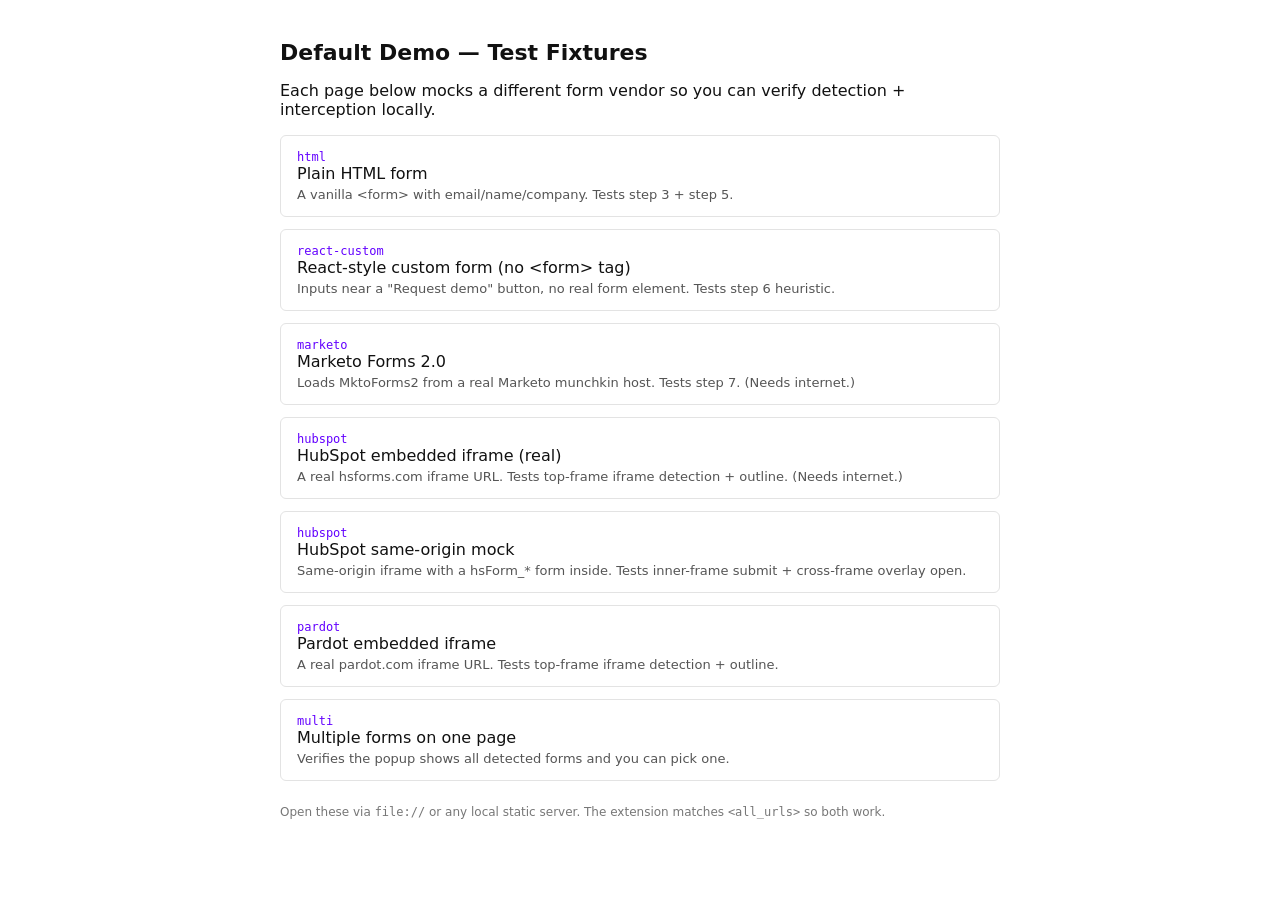
<file: test/index.html>
<!DOCTYPE html>
<html lang="en">
  <head>
    <meta charset="UTF-8" />
    <title>Default Demo — Test Fixtures</title>
    <style>
      body { font-family: -apple-system, system-ui, sans-serif; max-width: 720px; margin: 40px auto; padding: 0 16px; color: #111; }
      h1 { font-size: 22px; }
      .grid { display: grid; gap: 12px; }
      a { display: block; padding: 14px 16px; border: 1px solid #e3e3e3; border-radius: 6px; text-decoration: none; color: #111; }
      a:hover { border-color: #6300ff; }
      .vendor { font-family: ui-monospace, monospace; font-size: 12px; color: #6300ff; }
      .desc { font-size: 13px; color: #555; margin-top: 4px; }
      .note { font-size: 12px; color: #777; margin-top: 24px; }
    </style>
  </head>
  <body>
    <h1>Default Demo — Test Fixtures</h1>
    <p>Each page below mocks a different form vendor so you can verify detection + interception locally.</p>

    <div class="grid">
      <a href="html-form.html">
        <div class="vendor">html</div>
        <div>Plain HTML form</div>
        <div class="desc">A vanilla &lt;form&gt; with email/name/company. Tests step 3 + step 5.</div>
      </a>
      <a href="react-custom.html">
        <div class="vendor">react-custom</div>
        <div>React-style custom form (no &lt;form&gt; tag)</div>
        <div class="desc">Inputs near a "Request demo" button, no real form element. Tests step 6 heuristic.</div>
      </a>
      <a href="marketo.html">
        <div class="vendor">marketo</div>
        <div>Marketo Forms 2.0</div>
        <div class="desc">Loads MktoForms2 from a real Marketo munchkin host. Tests step 7. (Needs internet.)</div>
      </a>
      <a href="hubspot.html">
        <div class="vendor">hubspot</div>
        <div>HubSpot embedded iframe (real)</div>
        <div class="desc">A real hsforms.com iframe URL. Tests top-frame iframe detection + outline. (Needs internet.)</div>
      </a>
      <a href="hubspot-local-mock.html">
        <div class="vendor">hubspot</div>
        <div>HubSpot same-origin mock</div>
        <div class="desc">Same-origin iframe with a hsForm_* form inside. Tests inner-frame submit + cross-frame overlay open.</div>
      </a>
      <a href="pardot.html">
        <div class="vendor">pardot</div>
        <div>Pardot embedded iframe</div>
        <div class="desc">A real pardot.com iframe URL. Tests top-frame iframe detection + outline.</div>
      </a>
      <a href="multi.html">
        <div class="vendor">multi</div>
        <div>Multiple forms on one page</div>
        <div class="desc">Verifies the popup shows all detected forms and you can pick one.</div>
      </a>
    </div>

    <p class="note">Open these via <code>file://</code> or any local static server. The extension matches <code>&lt;all_urls&gt;</code> so both work.</p>
  </body>
</html>
</file>
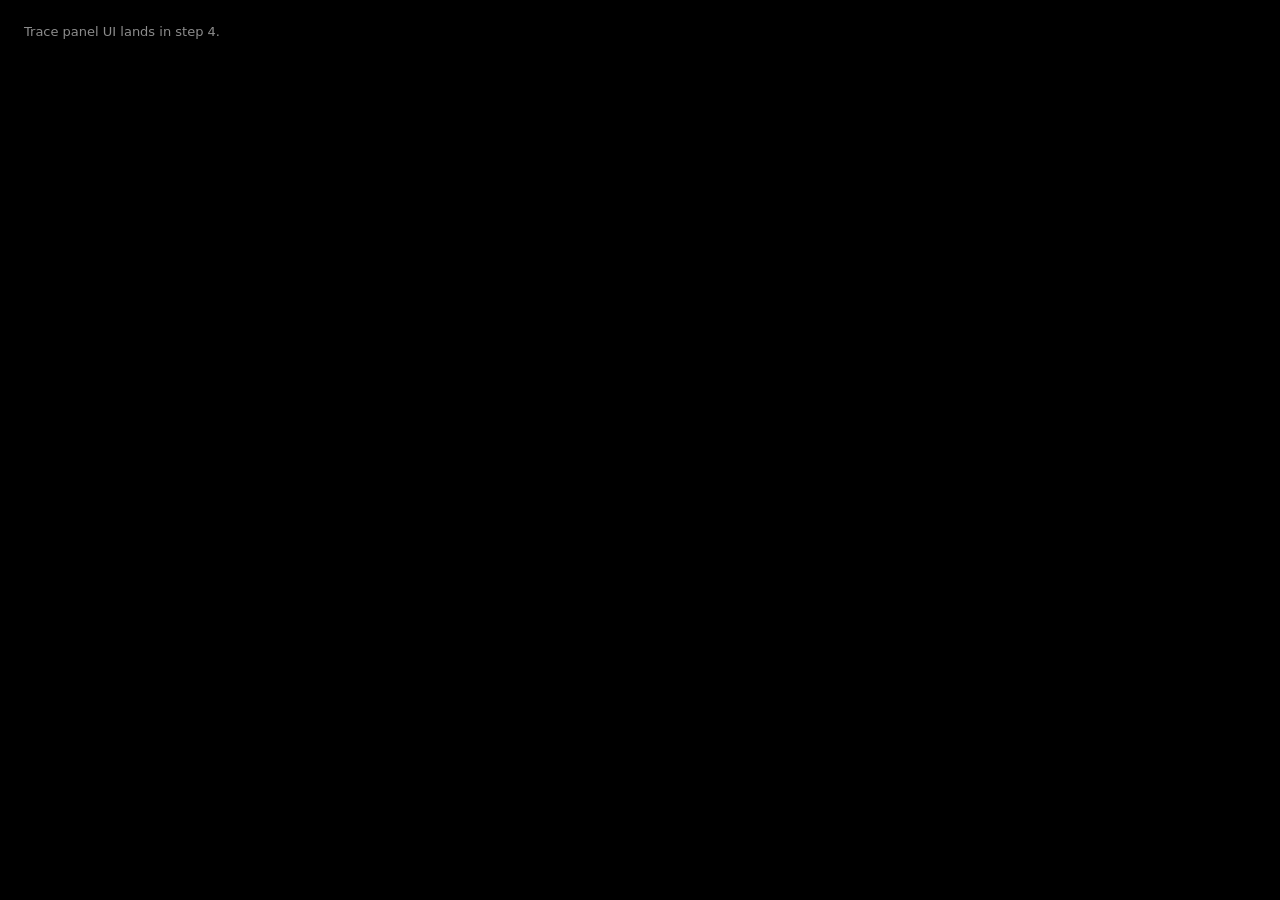
<file: overlay/overlay.html>
<!DOCTYPE html>
<html lang="en">
  <head>
    <meta charset="UTF-8" />
    <title>Default Demo Trace</title>
    <link rel="stylesheet" href="overlay.css" />
  </head>
  <body>
    <!-- Step 4 builds this out. -->
    <div class="placeholder">Trace panel UI lands in step 4.</div>
    <script src="overlay.js"></script>
  </body>
</html>
</file>
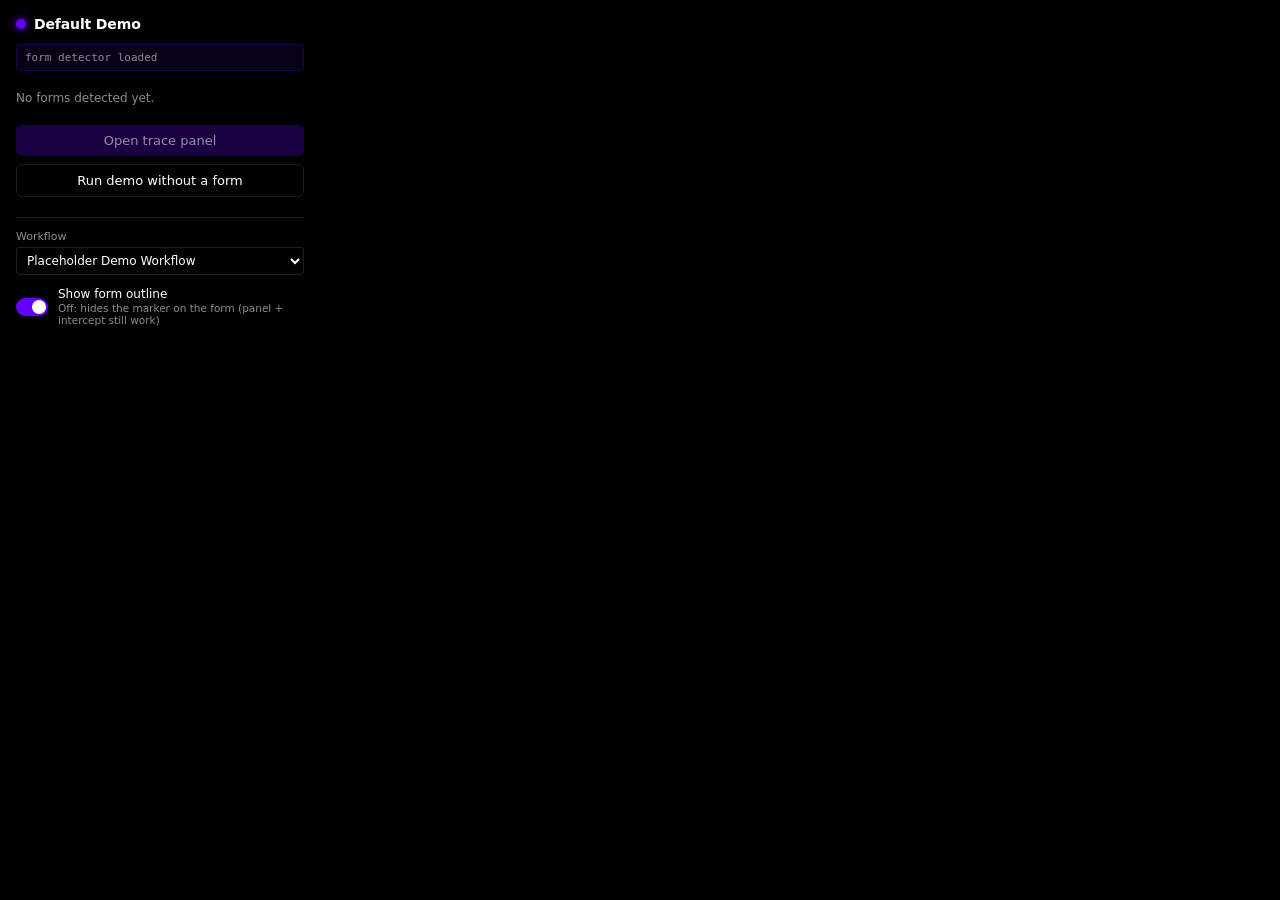
<file: popup/popup.html>
<!DOCTYPE html>
<html lang="en">
  <head>
    <meta charset="UTF-8" />
    <title>Default Demo</title>
    <link rel="stylesheet" href="popup.css" />
  </head>
  <body>
    <div class="header">
      <div class="logo-dot"></div>
      <h1>Default Demo</h1>
    </div>

    <div class="status" id="status">form detector loaded</div>

    <div class="forms" id="forms">
      <div class="empty">No forms detected yet.</div>
    </div>

    <button class="primary" id="open-trace" disabled>Open trace panel</button>
    <button class="secondary" id="run-sandbox">Run demo without a form</button>
    <!-- v1: hide manual picker until we re-enable it -->
    <button class="secondary" id="pick-fields" hidden>Pick form fields</button>
    <button class="ghost" id="clear-picks" hidden>Clear saved picks</button>

    <div class="footer">
      <label class="picker">
        Workflow
        <select id="workflow-picker">
          <option value="placeholder">Placeholder Demo Workflow</option>
        </select>
      </label>

      <label class="toggle">
        <input type="checkbox" id="auto-open-toggle" checked />
        <span class="toggle-track"><span class="toggle-thumb"></span></span>
        <span class="toggle-label">
          Show form outline
          <span class="toggle-help">Off: hides the marker on the form (panel + intercept still work)</span>
        </span>
      </label>
    </div>

    <script src="popup.js"></script>
  </body>
</html>
</file>
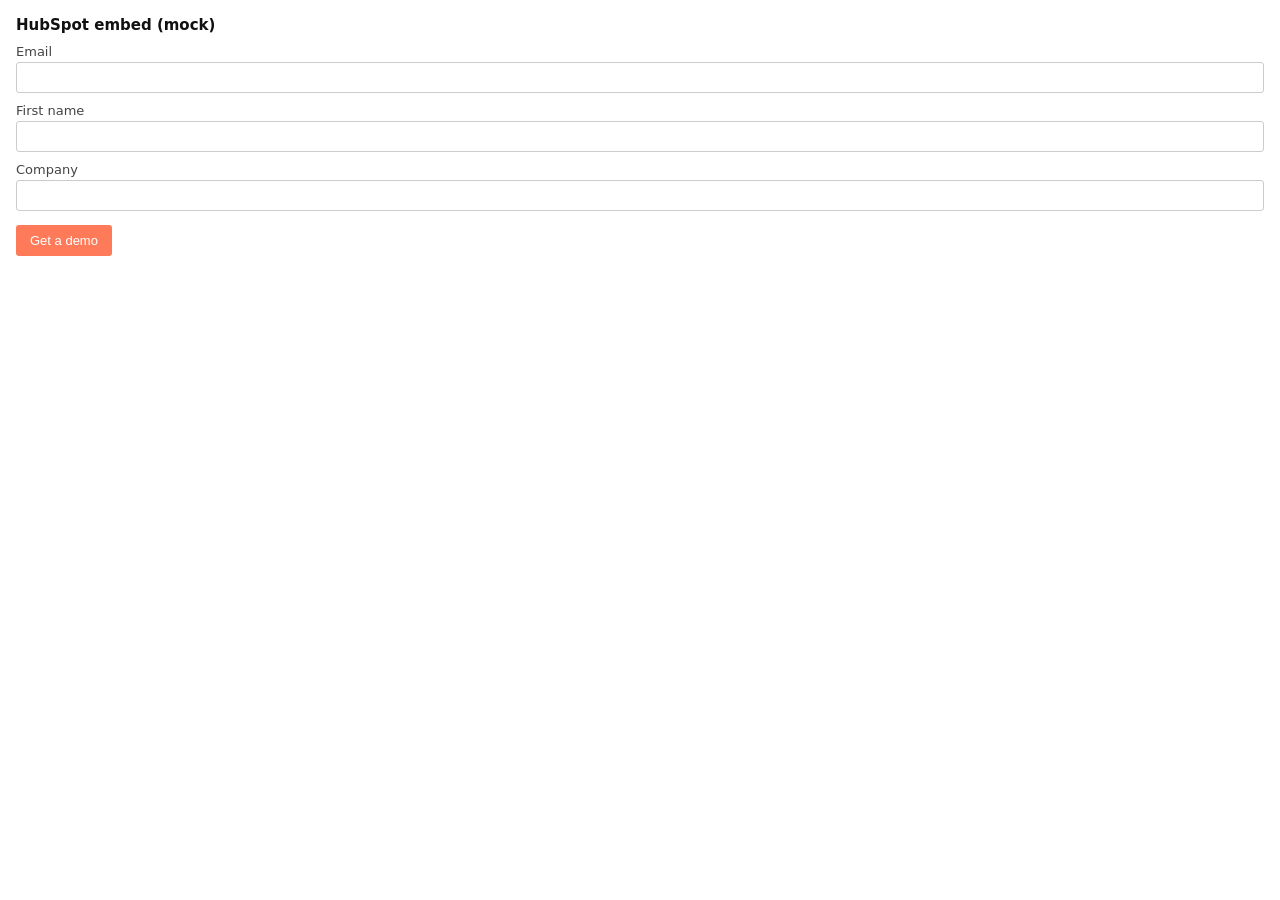
<file: test/_hubspot-iframe-content.html>
<!DOCTYPE html>
<html lang="en">
  <head>
    <meta charset="UTF-8" />
    <title>HubSpot iframe content (mock)</title>
    <style>
      body { font-family: -apple-system, system-ui, sans-serif; margin: 16px; color: #111; background: #fff; }
      label { display: block; margin-top: 10px; font-size: 13px; color: #444; }
      input { width: 100%; padding: 7px 9px; border: 1px solid #ccc; border-radius: 3px; font-size: 13px; box-sizing: border-box; margin-top: 3px; }
      button { margin-top: 14px; padding: 8px 14px; background: #ff7a59; color: white; border: none; border-radius: 3px; font-size: 13px; cursor: pointer; }
      h2 { font-size: 15px; margin: 0 0 10px; }
    </style>
  </head>
  <body>
    <h2>HubSpot embed (mock)</h2>
    <form id="hsForm_test_abc" action="https://api.hsforms.com/submissions/v3/integration/submit/123/abc" method="POST">
      <label>Email <input type="email" name="email" required /></label>
      <label>First name <input type="text" name="firstname" required /></label>
      <label>Company <input type="text" name="company" required /></label>
      <button type="submit">Get a demo</button>
    </form>
  </body>
</html>
</file>
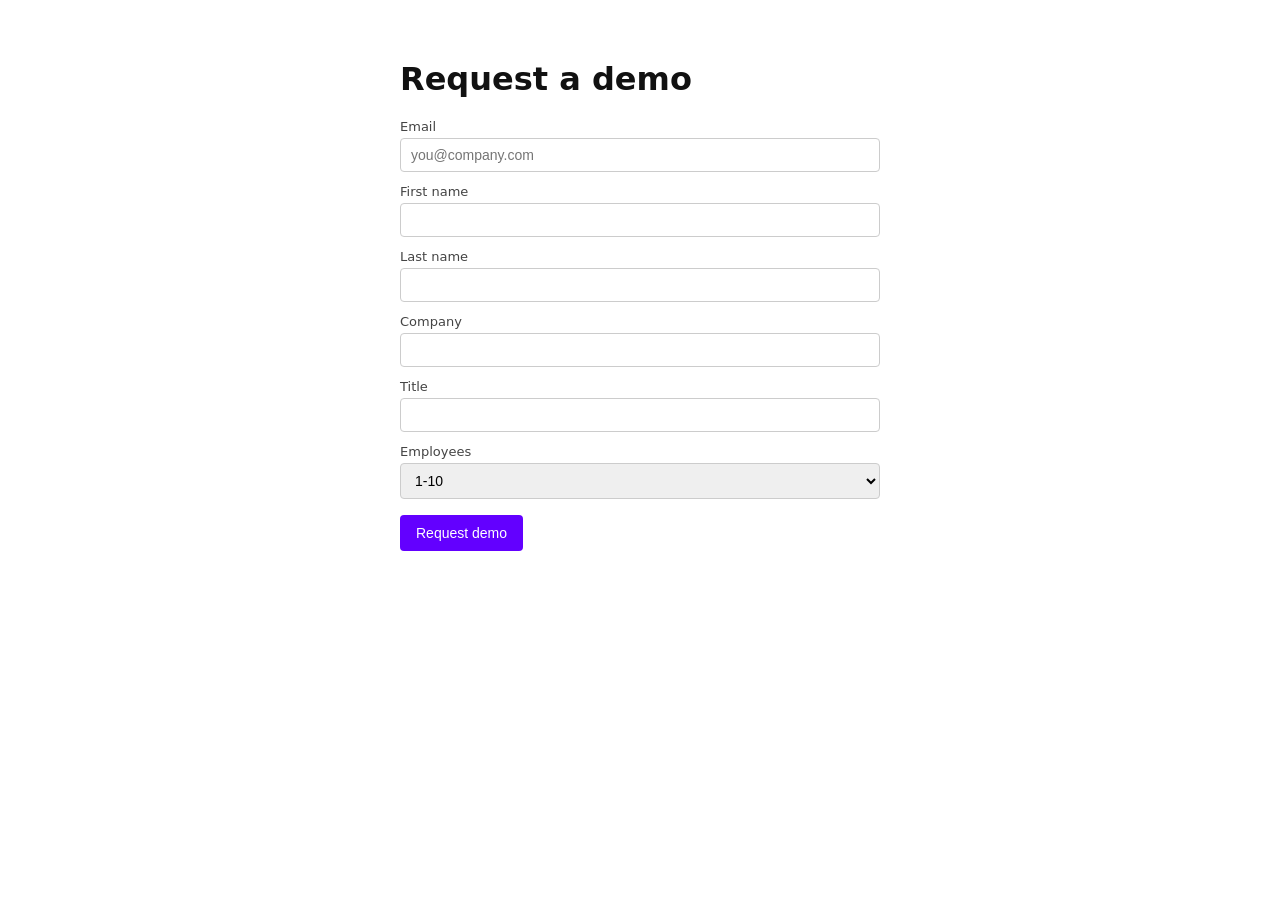
<file: test/html-form.html>
<!DOCTYPE html>
<html lang="en">
  <head>
    <meta charset="UTF-8" />
    <title>Test — Plain HTML Form</title>
    <style>
      body { font-family: -apple-system, system-ui, sans-serif; max-width: 480px; margin: 60px auto; padding: 0 16px; color: #111; }
      label { display: block; margin-top: 12px; font-size: 13px; color: #444; }
      input, select { width: 100%; padding: 8px 10px; border: 1px solid #ccc; border-radius: 4px; font-size: 14px; box-sizing: border-box; margin-top: 4px; }
      button { margin-top: 16px; padding: 10px 16px; background: #6300ff; color: white; border: none; border-radius: 4px; font-size: 14px; cursor: pointer; }
    </style>
  </head>
  <body>
    <h1>Request a demo</h1>
    <form id="demo-form" action="https://example.com/leads" method="POST">
      <label>Email <input type="email" name="email" required placeholder="you@company.com" /></label>
      <label>First name <input type="text" name="first_name" required /></label>
      <label>Last name <input type="text" name="last_name" required /></label>
      <label>Company <input type="text" name="company" required /></label>
      <label>Title <input type="text" name="title" /></label>
      <label>Employees
        <select name="employees">
          <option>1-10</option>
          <option>11-50</option>
          <option>51-200</option>
          <option>201-1000</option>
          <option>1000+</option>
        </select>
      </label>
      <button type="submit">Request demo</button>
    </form>
  </body>
</html>
</file>
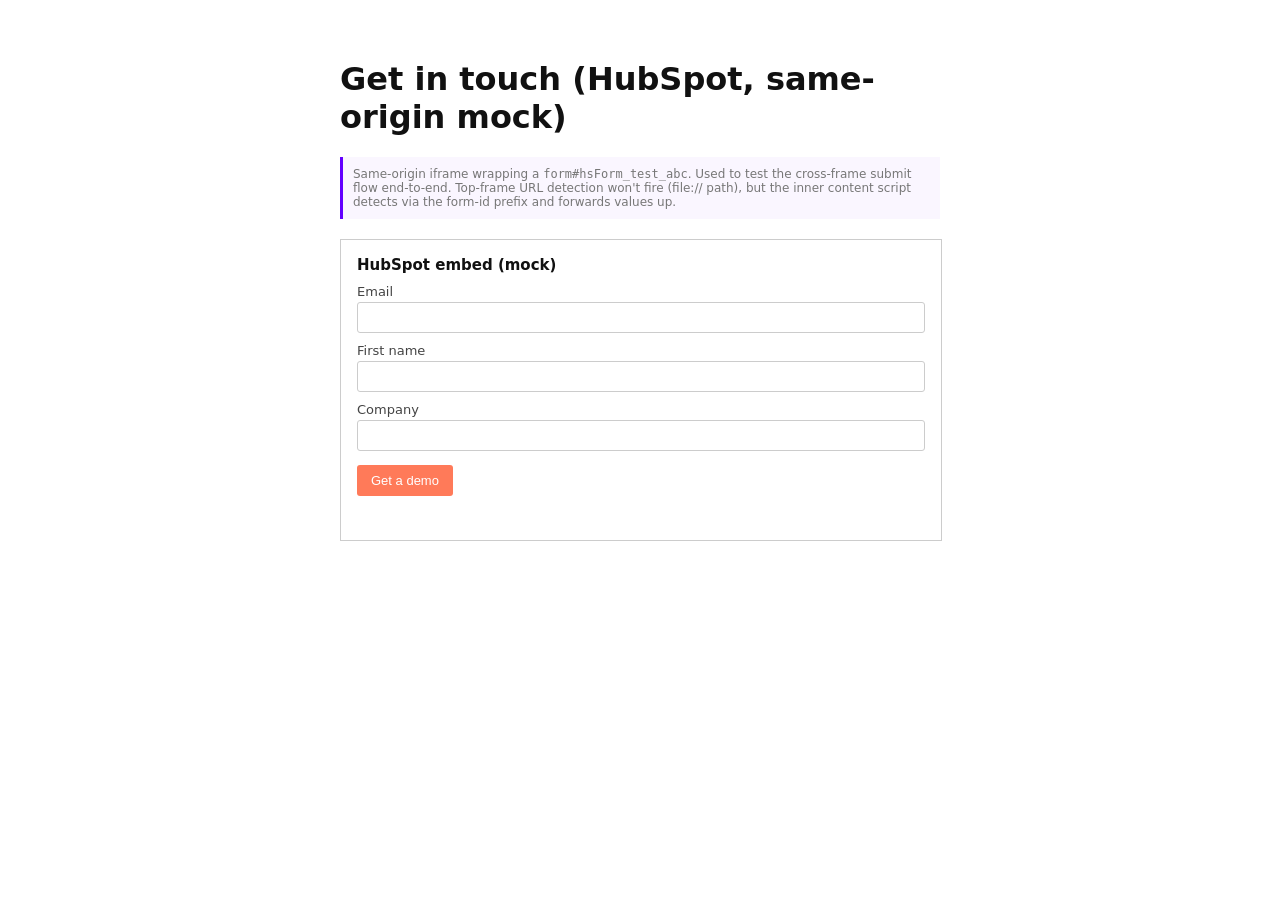
<file: test/hubspot-local-mock.html>
<!DOCTYPE html>
<html lang="en">
  <head>
    <meta charset="UTF-8" />
    <title>Test — HubSpot Local Mock</title>
    <style>
      body { font-family: -apple-system, system-ui, sans-serif; max-width: 600px; margin: 60px auto; padding: 0 16px; color: #111; }
      iframe { border: 1px solid #ccc; width: 100%; height: 300px; }
      .note { font-size: 12px; color: #777; padding: 10px; background: #faf6ff; border-left: 3px solid #6300ff; margin-bottom: 20px; }
    </style>
  </head>
  <body>
    <h1>Get in touch (HubSpot, same-origin mock)</h1>
    <div class="note">
      Same-origin iframe wrapping a <code>form#hsForm_test_abc</code>. Used to test the cross-frame submit flow end-to-end. Top-frame URL detection won't fire (file:// path), but the inner content script detects via the form-id prefix and forwards values up.
    </div>

    <iframe src="_hubspot-iframe-content.html" title="HubSpot demo (mock)"></iframe>
  </body>
</html>
</file>
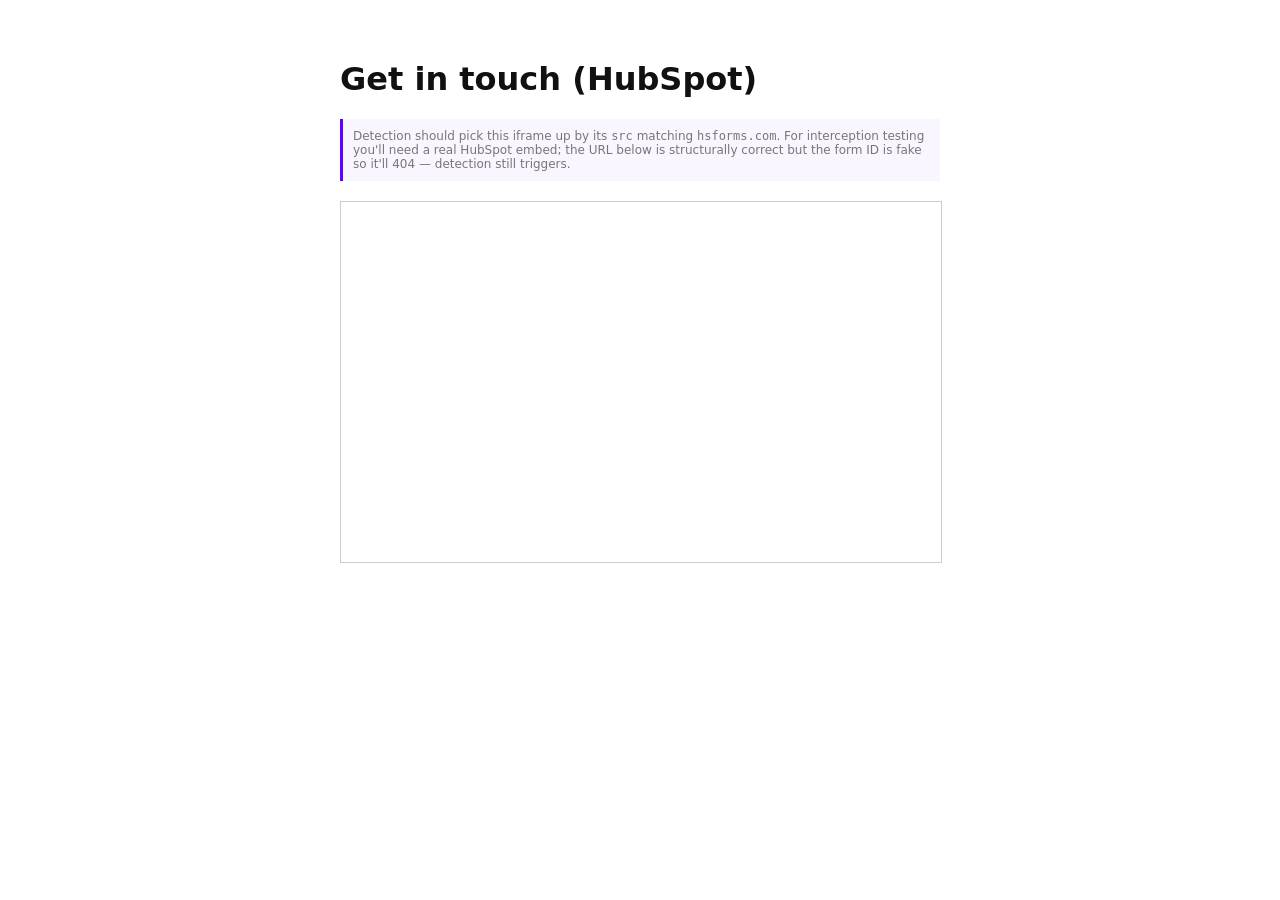
<file: test/hubspot.html>
<!DOCTYPE html>
<html lang="en">
  <head>
    <meta charset="UTF-8" />
    <title>Test — HubSpot Iframe Mock</title>
    <style>
      body { font-family: -apple-system, system-ui, sans-serif; max-width: 600px; margin: 60px auto; padding: 0 16px; color: #111; }
      iframe { border: 1px solid #ccc; width: 100%; height: 360px; }
      .note { font-size: 12px; color: #777; padding: 10px; background: #faf6ff; border-left: 3px solid #6300ff; margin-bottom: 20px; }
    </style>
  </head>
  <body>
    <h1>Get in touch (HubSpot)</h1>
    <div class="note">
      Detection should pick this iframe up by its <code>src</code> matching <code>hsforms.com</code>. For interception testing you'll need a real HubSpot embed; the URL below is structurally correct but the form ID is fake so it'll 404 — detection still triggers.
    </div>

    <iframe src="https://forms.hsforms.com/embed/v2/123/abc" title="HubSpot demo form"></iframe>
  </body>
</html>
</file>
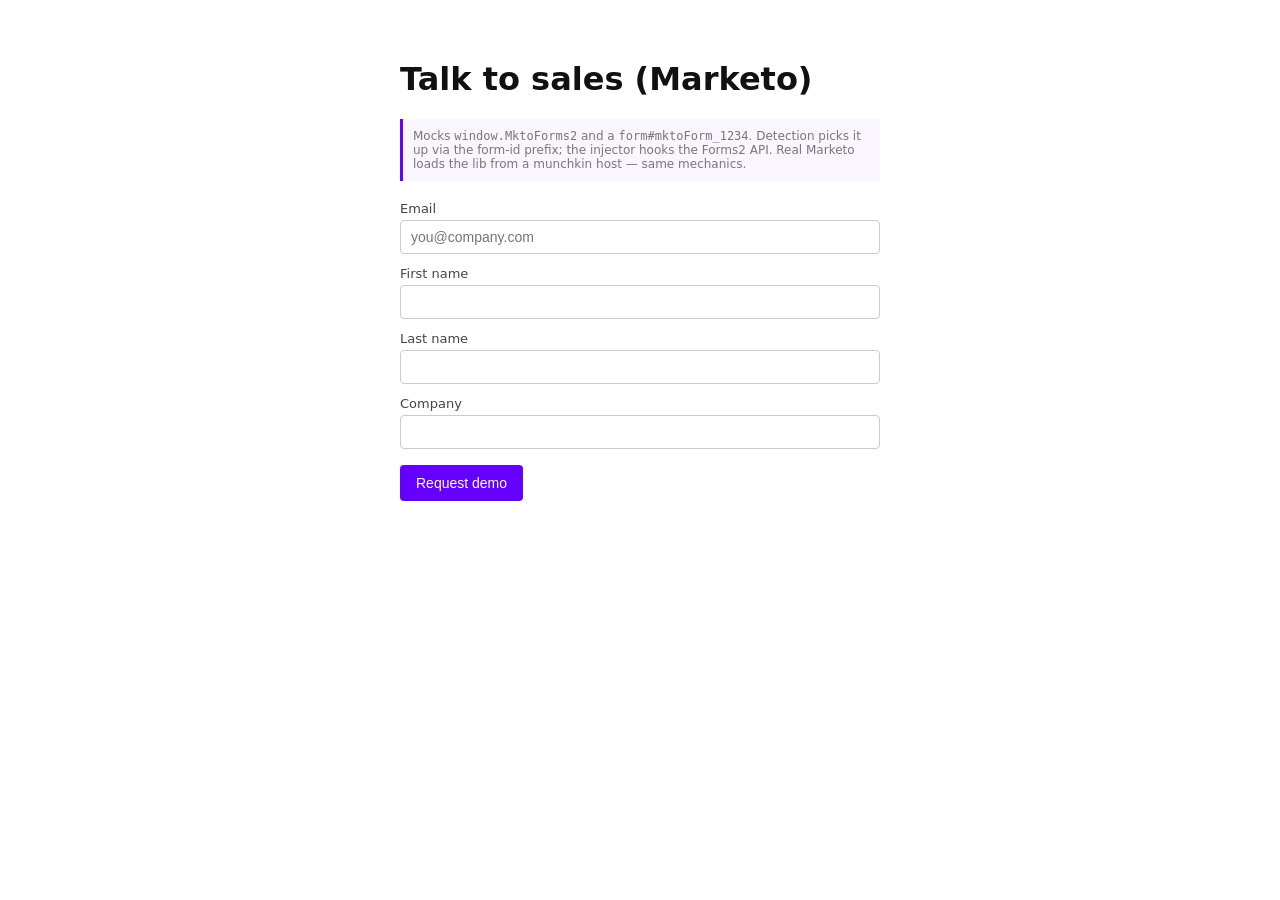
<file: test/marketo.html>
<!DOCTYPE html>
<html lang="en">
  <head>
    <meta charset="UTF-8" />
    <title>Test — Marketo Mock</title>
    <style>
      body { font-family: -apple-system, system-ui, sans-serif; max-width: 480px; margin: 60px auto; padding: 0 16px; color: #111; }
      label { display: block; margin-top: 12px; font-size: 13px; color: #444; }
      input { width: 100%; padding: 8px 10px; border: 1px solid #ccc; border-radius: 4px; font-size: 14px; box-sizing: border-box; margin-top: 4px; }
      button { margin-top: 16px; padding: 10px 16px; background: #6300ff; color: white; border: none; border-radius: 4px; font-size: 14px; cursor: pointer; }
      .note { font-size: 12px; color: #777; padding: 10px; background: #faf6ff; border-left: 3px solid #6300ff; margin-bottom: 20px; }
    </style>
  </head>
  <body>
    <h1>Talk to sales (Marketo)</h1>
    <div class="note">
      Mocks <code>window.MktoForms2</code> and a <code>form#mktoForm_1234</code>. Detection picks it up via the form-id prefix; the injector hooks the Forms2 API. Real Marketo loads the lib from a munchkin host — same mechanics.
    </div>

    <form id="mktoForm_1234" action="https://app-sjqe.marketo.com/index.php/leadCapture/save2" method="POST">
      <label>Email <input type="email" name="Email" required placeholder="you@company.com" /></label>
      <label>First name <input type="text" name="FirstName" required /></label>
      <label>Last name <input type="text" name="LastName" required /></label>
      <label>Company <input type="text" name="Company" required /></label>
      <button type="submit">Request demo</button>
    </form>

    <script>
      // Mock MktoForms2 surface — minimal but matches the real API.
      (function () {
        const formEl = document.getElementById("mktoForm_1234");
        let onSubmitCb = null;
        let onSuccessCb = null;
        const fakeForm = {
          getId: () => 1234,
          getFormElem: () => ({ 0: formEl }),
          vals: () => {
            const data = {};
            new FormData(formEl).forEach((v, k) => (data[k] = v));
            return data;
          },
          onSubmit: (cb) => { onSubmitCb = cb; },
          onSuccess: (cb) => { onSuccessCb = cb; },
          submit: function () {
            if (onSubmitCb && onSubmitCb() === false) {
              // Real Marketo would still POST here. Our injector blocks the network call,
              // and our DOM hook fires the intercept event — so onSuccess won't run on its own.
              // Simulate it for testing the onSuccess path explicitly:
              if (onSuccessCb) onSuccessCb(this.vals(), "https://thank-you.example.com");
              return;
            }
            // Fallback: real form submit would happen — but our content script intercepts.
            formEl.submit();
          }
        };
        const readyCbs = [];
        window.MktoForms2 = {
          allForms: () => [fakeForm],
          loadForm: (host, mid, fid, cb) => cb(fakeForm),
          whenReady: (cb) => { readyCbs.push(cb); cb(fakeForm); }
        };
      })();
    </script>
  </body>
</html>
</file>
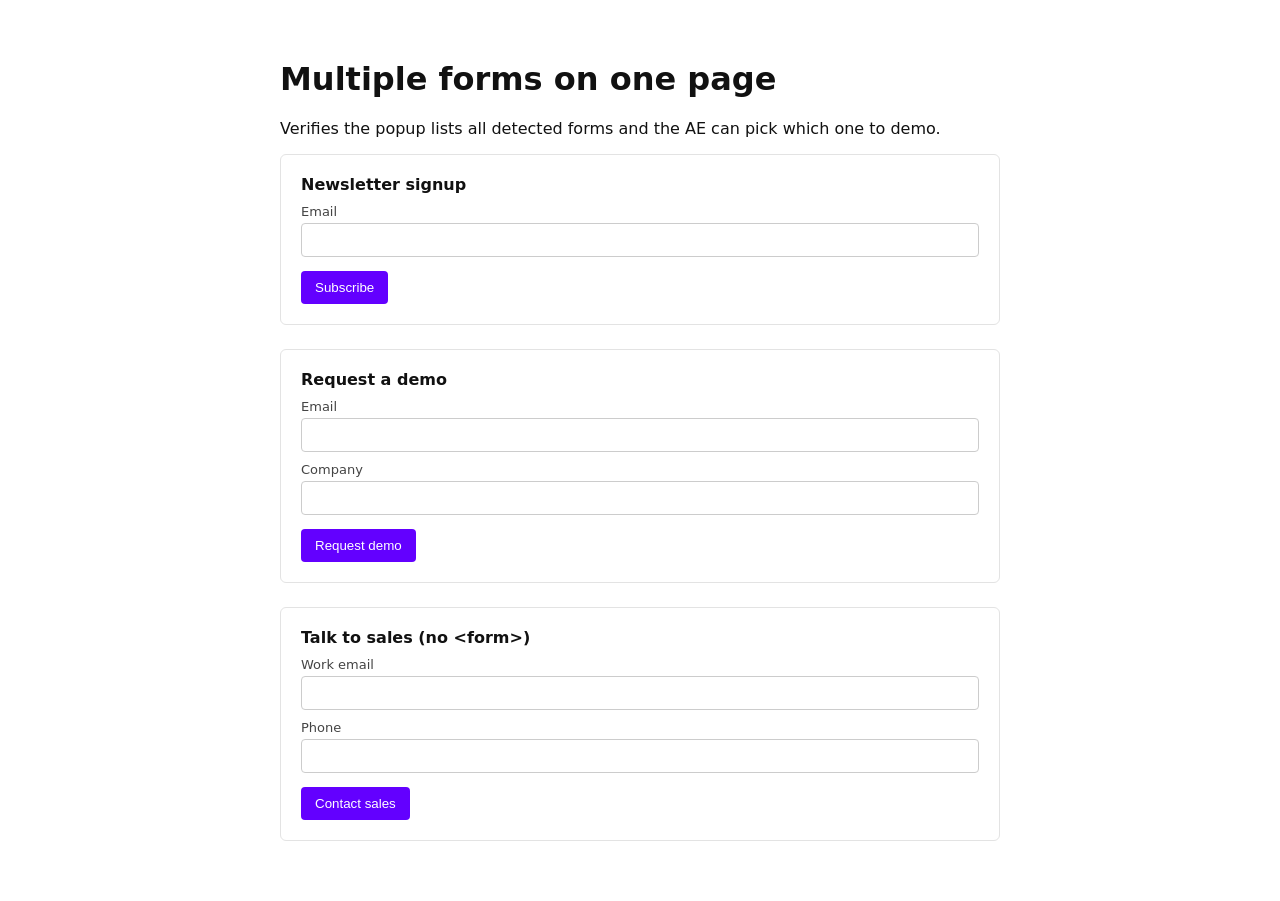
<file: test/multi.html>
<!DOCTYPE html>
<html lang="en">
  <head>
    <meta charset="UTF-8" />
    <title>Test — Multiple Forms</title>
    <style>
      body { font-family: -apple-system, system-ui, sans-serif; max-width: 720px; margin: 60px auto; padding: 0 16px; color: #111; }
      section { border: 1px solid #e3e3e3; padding: 20px; margin-bottom: 24px; border-radius: 6px; }
      label { display: block; margin-top: 10px; font-size: 13px; color: #444; }
      input { width: 100%; padding: 8px 10px; border: 1px solid #ccc; border-radius: 4px; font-size: 14px; box-sizing: border-box; margin-top: 4px; }
      button { margin-top: 14px; padding: 9px 14px; background: #6300ff; color: white; border: none; border-radius: 4px; cursor: pointer; }
      h2 { font-size: 16px; margin: 0 0 8px; }
    </style>
  </head>
  <body>
    <h1>Multiple forms on one page</h1>
    <p>Verifies the popup lists all detected forms and the AE can pick which one to demo.</p>

    <section>
      <h2>Newsletter signup</h2>
      <form>
        <label>Email <input type="email" name="email" required /></label>
        <button>Subscribe</button>
      </form>
    </section>

    <section>
      <h2>Request a demo</h2>
      <form>
        <label>Email <input type="email" name="email" required /></label>
        <label>Company <input type="text" name="company" required /></label>
        <button>Request demo</button>
      </form>
    </section>

    <section>
      <h2>Talk to sales (no &lt;form&gt;)</h2>
      <div class="cluster">
        <label>Work email <input type="email" /></label>
        <label>Phone <input type="tel" /></label>
        <button>Contact sales</button>
      </div>
    </section>
  </body>
</html>
</file>
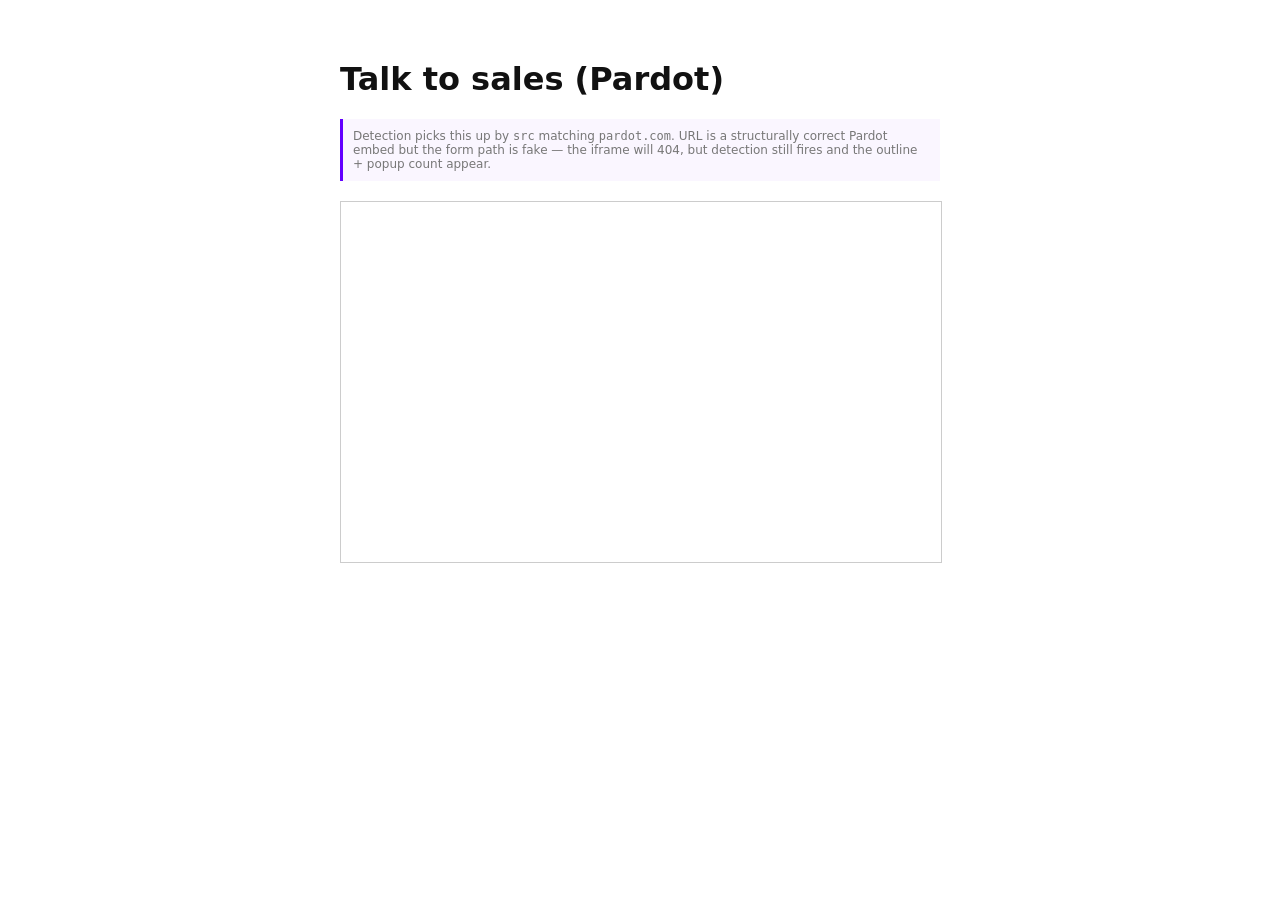
<file: test/pardot.html>
<!DOCTYPE html>
<html lang="en">
  <head>
    <meta charset="UTF-8" />
    <title>Test — Pardot Iframe</title>
    <style>
      body { font-family: -apple-system, system-ui, sans-serif; max-width: 600px; margin: 60px auto; padding: 0 16px; color: #111; }
      iframe { border: 1px solid #ccc; width: 100%; height: 360px; }
      .note { font-size: 12px; color: #777; padding: 10px; background: #faf6ff; border-left: 3px solid #6300ff; margin-bottom: 20px; }
    </style>
  </head>
  <body>
    <h1>Talk to sales (Pardot)</h1>
    <div class="note">
      Detection picks this up by <code>src</code> matching <code>pardot.com</code>. URL is a structurally correct Pardot embed but the form path is fake — the iframe will 404, but detection still fires and the outline + popup count appear.
    </div>

    <iframe src="https://go.pardot.com/l/123/2024-01-01/abc" title="Pardot demo form"></iframe>
  </body>
</html>
</file>
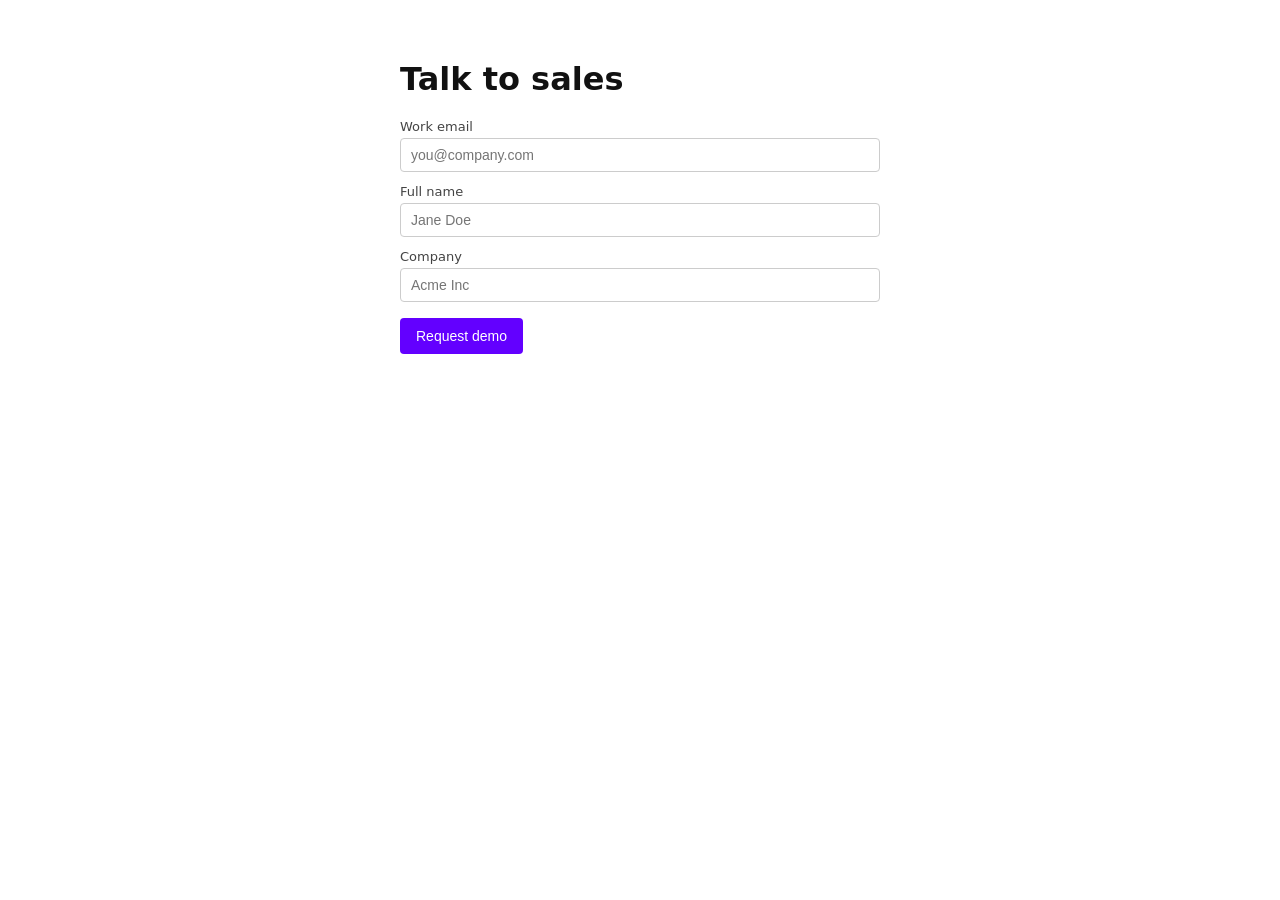
<file: test/react-custom.html>
<!DOCTYPE html>
<html lang="en">
  <head>
    <meta charset="UTF-8" />
    <title>Test — React-style Custom Form</title>
    <style>
      body { font-family: -apple-system, system-ui, sans-serif; max-width: 480px; margin: 60px auto; padding: 0 16px; color: #111; }
      label { display: block; margin-top: 12px; font-size: 13px; color: #444; }
      input { width: 100%; padding: 8px 10px; border: 1px solid #ccc; border-radius: 4px; font-size: 14px; box-sizing: border-box; margin-top: 4px; }
      button { margin-top: 16px; padding: 10px 16px; background: #6300ff; color: white; border: none; border-radius: 4px; font-size: 14px; cursor: pointer; }
    </style>
  </head>
  <body>
    <h1>Talk to sales</h1>
    <!-- No <form> element on purpose. Tests the react-custom heuristic. -->
    <div class="contact-cluster">
      <label>Work email <input type="email" placeholder="you@company.com" /></label>
      <label>Full name <input type="text" placeholder="Jane Doe" /></label>
      <label>Company <input type="text" placeholder="Acme Inc" /></label>
      <button id="cta" onclick="fakeSubmit()">Request demo</button>
    </div>

    <script>
      function fakeSubmit() {
        const inputs = document.querySelectorAll(".contact-cluster input");
        const data = {};
        inputs.forEach(i => data[i.placeholder] = i.value);
        // Simulates a JS POST that's not a real form submit event.
        fetch("https://example.com/api/leads", {
          method: "POST",
          headers: { "Content-Type": "application/json" },
          body: JSON.stringify(data)
        });
      }
    </script>
  </body>
</html>
</file>
<file: overlay/overlay.css>
/* Step 4 fills this in. */

body {
  margin: 0;
  background: #000000;
  color: #ffffff;
  font-family: "Inter", -apple-system, system-ui, sans-serif;
}

.placeholder {
  padding: 24px;
  font-size: 13px;
  color: rgba(255, 255, 255, 0.55);
}
</file>
<file: popup/popup.css>
:root {
  --bg: #000000;
  --fg: #ffffff;
  --accent: #6300ff;
  --error: #ff4d6d;
  --muted: rgba(255, 255, 255, 0.55);
  --border: rgba(255, 255, 255, 0.12);
}

* { box-sizing: border-box; }

body {
  width: 320px;
  margin: 0;
  padding: 16px;
  background: var(--bg);
  color: var(--fg);
  font-family: "Inter", -apple-system, BlinkMacSystemFont, system-ui, sans-serif;
  font-size: 13px;
}

.header {
  display: flex;
  align-items: center;
  gap: 8px;
  margin-bottom: 12px;
}

.logo-dot {
  width: 10px;
  height: 10px;
  border-radius: 50%;
  background: var(--accent);
  box-shadow: 0 0 8px var(--accent);
}

.header h1 {
  font-size: 14px;
  font-weight: 600;
  margin: 0;
  letter-spacing: -0.01em;
}

.status {
  font-family: "JetBrains Mono", "SF Mono", ui-monospace, monospace;
  font-size: 11px;
  color: var(--muted);
  padding: 6px 8px;
  background: rgba(99, 0, 255, 0.08);
  border: 1px solid rgba(99, 0, 255, 0.25);
  border-radius: 4px;
  margin-bottom: 12px;
}

.forms {
  margin-bottom: 12px;
  display: flex;
  flex-direction: column;
  gap: 8px;
}

.empty {
  color: var(--muted);
  font-size: 12px;
  padding: 8px 0;
}

.form-card {
  border: 1px solid var(--border);
  border-radius: 6px;
  padding: 10px 12px;
  background: rgba(255, 255, 255, 0.02);
  transition: border-color 120ms ease;
}

.form-card:hover {
  border-color: var(--accent);
}

.form-card.selected {
  border-color: var(--accent);
  background: rgba(99, 0, 255, 0.08);
}

.form-vendor {
  font-size: 13px;
  font-weight: 600;
  margin-bottom: 2px;
}

.form-meta {
  font-family: "JetBrains Mono", "SF Mono", ui-monospace, monospace;
  font-size: 10px;
  color: var(--muted);
}

.form-fields {
  font-size: 11px;
  color: var(--muted);
  margin-top: 4px;
  white-space: nowrap;
  overflow: hidden;
  text-overflow: ellipsis;
}

button {
  width: 100%;
  padding: 8px 10px;
  border: none;
  border-radius: 6px;
  font-size: 13px;
  font-weight: 500;
  cursor: pointer;
  margin-bottom: 8px;
  font-family: inherit;
}

button.primary {
  background: var(--accent);
  color: var(--fg);
}

button.primary:disabled {
  background: rgba(99, 0, 255, 0.25);
  color: var(--muted);
  cursor: not-allowed;
}

button.secondary {
  background: transparent;
  color: var(--fg);
  border: 1px solid var(--border);
}

button.secondary:hover {
  border-color: var(--accent);
}

button.ghost {
  background: transparent;
  color: var(--muted);
  border: 1px dashed rgba(255, 255, 255, 0.12);
  font-size: 11px;
}

button.ghost:hover {
  color: var(--fg);
  border-color: rgba(255, 255, 255, 0.3);
}

.footer {
  margin-top: 12px;
  padding-top: 12px;
  border-top: 1px solid var(--border);
}

.picker {
  display: flex;
  flex-direction: column;
  gap: 4px;
  font-size: 11px;
  color: var(--muted);
}

.picker select {
  background: var(--bg);
  color: var(--fg);
  border: 1px solid var(--border);
  border-radius: 4px;
  padding: 5px 6px;
  font-size: 12px;
  font-family: inherit;
}

.toggle {
  display: flex;
  align-items: center;
  gap: 10px;
  margin-top: 12px;
  cursor: pointer;
  user-select: none;
}
.toggle input { display: none; }
.toggle-track {
  position: relative;
  width: 32px;
  height: 18px;
  background: rgba(255, 255, 255, 0.12);
  border-radius: 999px;
  flex-shrink: 0;
  transition: background 140ms ease;
}
.toggle-thumb {
  position: absolute;
  top: 2px; left: 2px;
  width: 14px; height: 14px;
  background: var(--fg);
  border-radius: 50%;
  transition: left 140ms ease;
}
.toggle input:checked ~ .toggle-track { background: var(--accent); }
.toggle input:checked ~ .toggle-track .toggle-thumb { left: 16px; }
.toggle-label {
  font-size: 12px;
  color: var(--fg);
  display: flex;
  flex-direction: column;
  gap: 1px;
}
.toggle-help {
  font-size: 10.5px;
  color: var(--muted);
}
</file>
